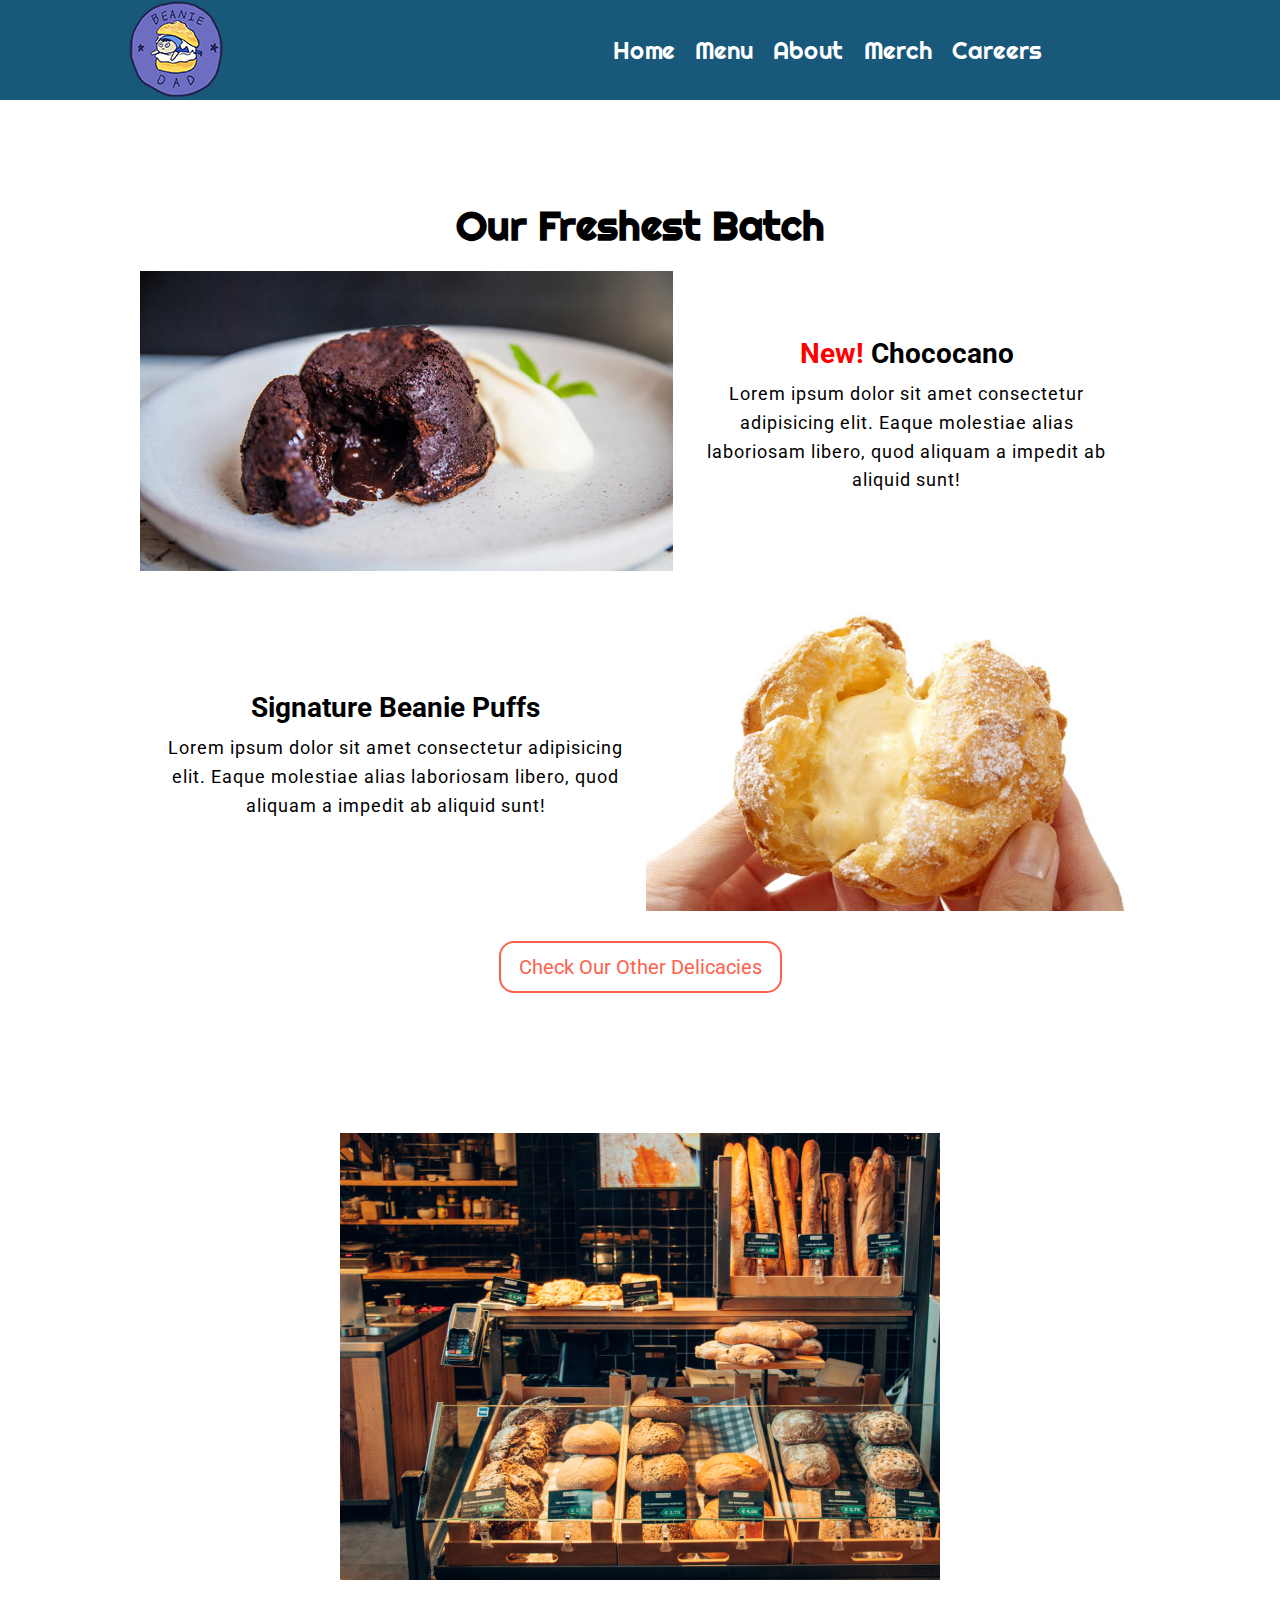
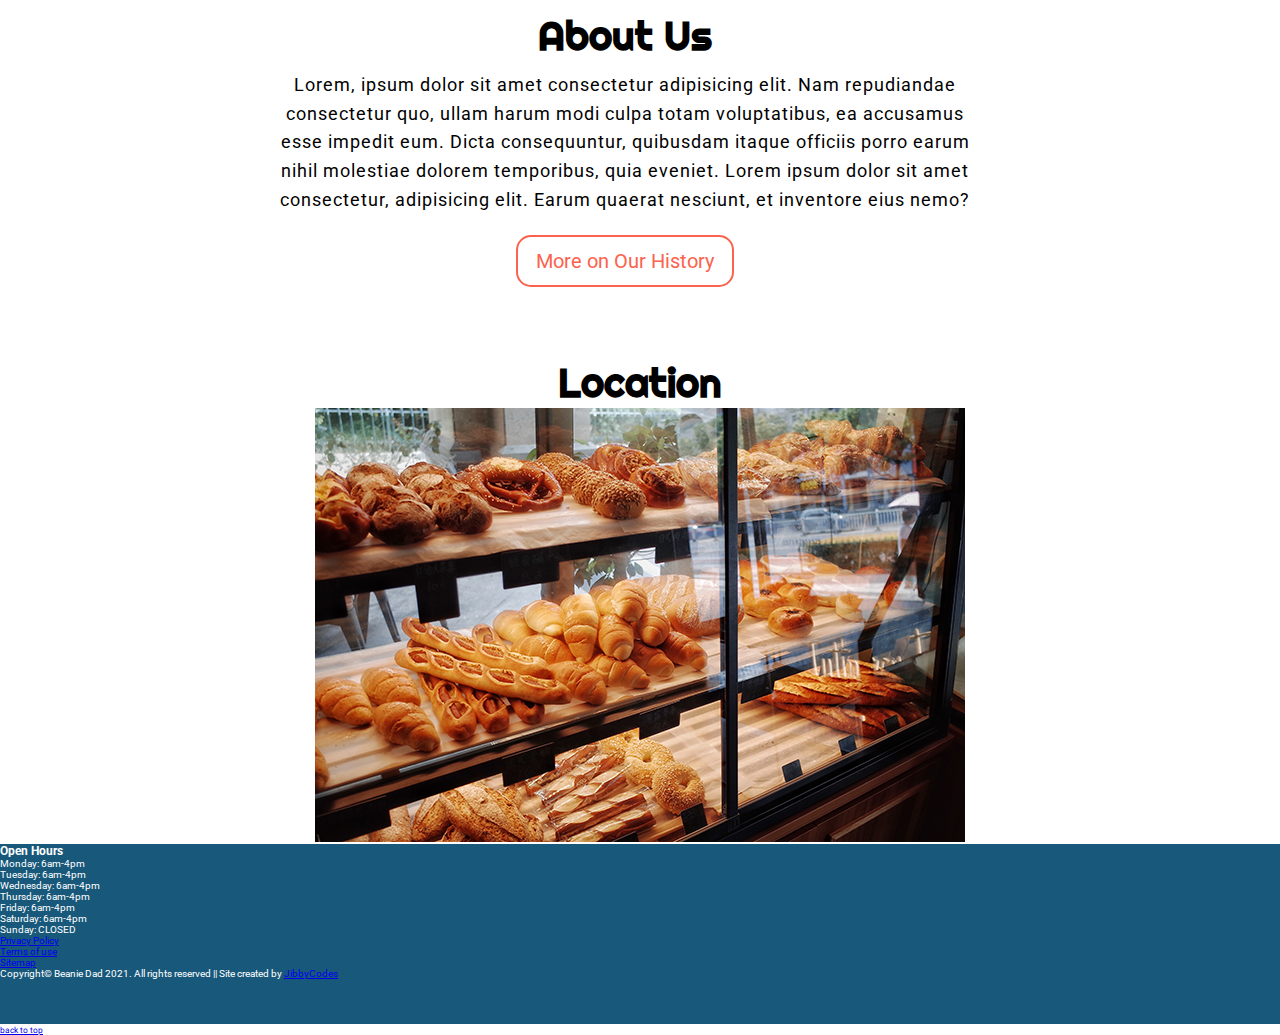
<file: index.html>
<!DOCTYPE html>
<html lang="en">
  <head>
    <meta charset="UTF-8">
    <meta name="viewport" content="width=device-width, initial-scale=1.0">
    <link href="resources/css/styles.css" rel="stylesheet"> 
    <link rel="stylesheet" href="https://use.fontawesome.com/releases/v5.15.2/css/all.css" integrity="sha384-vSIIfh2YWi9wW0r9iZe7RJPrKwp6bG+s9QZMoITbCckVJqGCCRhc+ccxNcdpHuYu" crossorigin="anonymous">
    <link rel="preconnect" href="https://fonts.gstatic.com">
    <link href="https://fonts.googleapis.com/css2?family=Righteous&family=Roboto&display=swap" rel="stylesheet">
    <title>Beanie Dad</title>
  </head>
  <body>
    <header id="main-header" class="main-header">
      <div class="main-header-inner">
        <div class="logo-container" id="logo-container">
          <a class="main-header__logo--link" href="#"><img class="logo-reserve" src="resources/images/logostatic.png" alt="site-logo"></a>
        </div>
        <nav class="main-header__navigator">
          <ul class="main-header__navigator-links">
            <li><a class="navigator-link" href="/index.html">Home</a></li>
            <li><a class="navigator-link" href="/menu.html">Menu</a></li>
            <li><a class="navigator-link" href="#">About</a></li>
            <li><a class="navigator-link" href="#">Merch</a></li>
            <li><a class="navigator-link" href="#">Careers</a></li>
            <!-- Reserver for Icons -->
          </ul>
          <div class="main-header__social-links">
            <a target="_blank" href="https://www.instagram.com/" class="social-link"><i class="fab fa-instagram"></i></a>
            <a target="_blank" href="https://twitter.com/home" class="social-link"><i class="fab fa-twitter"></i></a>
            <a target="_blank" href="https://www.facebook.com/" class="social-link"><i class="fab fa-facebook"></i></a>
          </div>
        </nav>
      </div>
    </header>
    <main>

      <!-- Featured Section -->
      <section id="featured" class="featured">
        <h2 class="section-header">Our Freshest Batch</h2>
        <div class="featured__container">
          <img class="featured-image" src="resources/images/choco-fondant.jpg" alt="chocolate fondant">
          <div class="description-container">
            <h3 class="featured-item-header"><span class="newIndicator">New!</span> Chococano</h3>
            <p class="description">Lorem ipsum dolor sit amet consectetur adipisicing elit. Eaque molestiae alias laboriosam libero, quod aliquam a impedit ab aliquid sunt!</p>
          </div>
        </div>
        <div class="featured__container">
          <div class="description-container">
            <h3 class="featured-item-header">Signature Beanie Puffs</h3>
            <p class="description">Lorem ipsum dolor sit amet consectetur adipisicing elit. Eaque molestiae alias laboriosam libero, quod aliquam a impedit ab aliquid sunt!</p>
          </div>
          <img class="featured-image" src="resources/images/creampuff1.jpg" alt="chocolate fondant">
        </div>
        <a href="/menu.html" class="pastries-button btn">Check Our Other Delicacies</a>
      </section>

      <!-- <section id="menu" class="menu">
        <h1 class="section-header">--UNDER CONSTRUCTION MENU SECTION--</h1>
      </section> -->
      
      <!-- About Section -->
      <section id="about" class="about">
        <div class="about__container">
          <header class="about__header">
            <h2 class="section-header">About Us</h2>
            <p class="description">Lorem, ipsum dolor sit amet consectetur adipisicing elit. Nam repudiandae consectetur quo, ullam harum modi culpa totam voluptatibus, ea accusamus esse impedit eum. Dicta consequuntur, quibusdam itaque officiis porro earum nihil molestiae dolorem temporibus, quia eveniet. Lorem ipsum dolor sit amet consectetur, adipisicing elit. Earum quaerat nesciunt, et inventore eius nemo?</p>
            <a href="#" class="about-history btn">More on Our History</a>
          </header>
            <img src="resources/images/bakery-interior.jpg" alt="bakery interior" class="about__image">
        </div>

      </section>

      <section id="locations" class="locations">
        <h2 class="section-header">Location</h2>
        <div class="locations__container">
          <div class="location__image">
            <img src="resources/images/bakery-locations.jpg" alt="bakery interior for locations">
          </div>

          <!-- <div class="location__link--button-container">
            <a href="#" class="location-button btn">Locate A Store</a>
          </div> -->
        </div>
      </section>

      <footer id="footer" class="footer">
        <div class="footer-cols">
          <div class="col">
            <h3>Open Hours</h3>
            <ul class="hours">
              <li>Monday: 6am-4pm</li>
              <li>Tuesday: 6am-4pm</li>
              <li>Wednesday: 6am-4pm</li>
              <li>Thursday: 6am-4pm</li>
              <li>Friday: 6am-4pm</li>
              <li>Saturday: 6am-4pm</li>
              <li>Sunday: CLOSED</li>
            </ul>
          </div>
          <div class="col">
            <ul class="footer__links-container">
              <li><a class="footer__link" href="#">Privacy Policy</a></li>
              <li><a class="footer__link" href="#">Terms of use</a></li>
              <li><a class="footer__link" href="#">Sitemap</a></li>
            </ul>
          </div>
        </div>

        <div class="footer__copyright-container">
          <span>Copyright© Beanie Dad 2021. All rights reserved || Site created by <a href="https://github.com/Kijimai">JibbyCodes</a></span>
        </div>
      </footer>
      <a href="#main-header" class="up-top"><i class="fas fa-angle-up"></i><small>back to top</small></a>
    </main>
    <script src="resources/js/script.js"></script>
  </body>
</html>
</file>
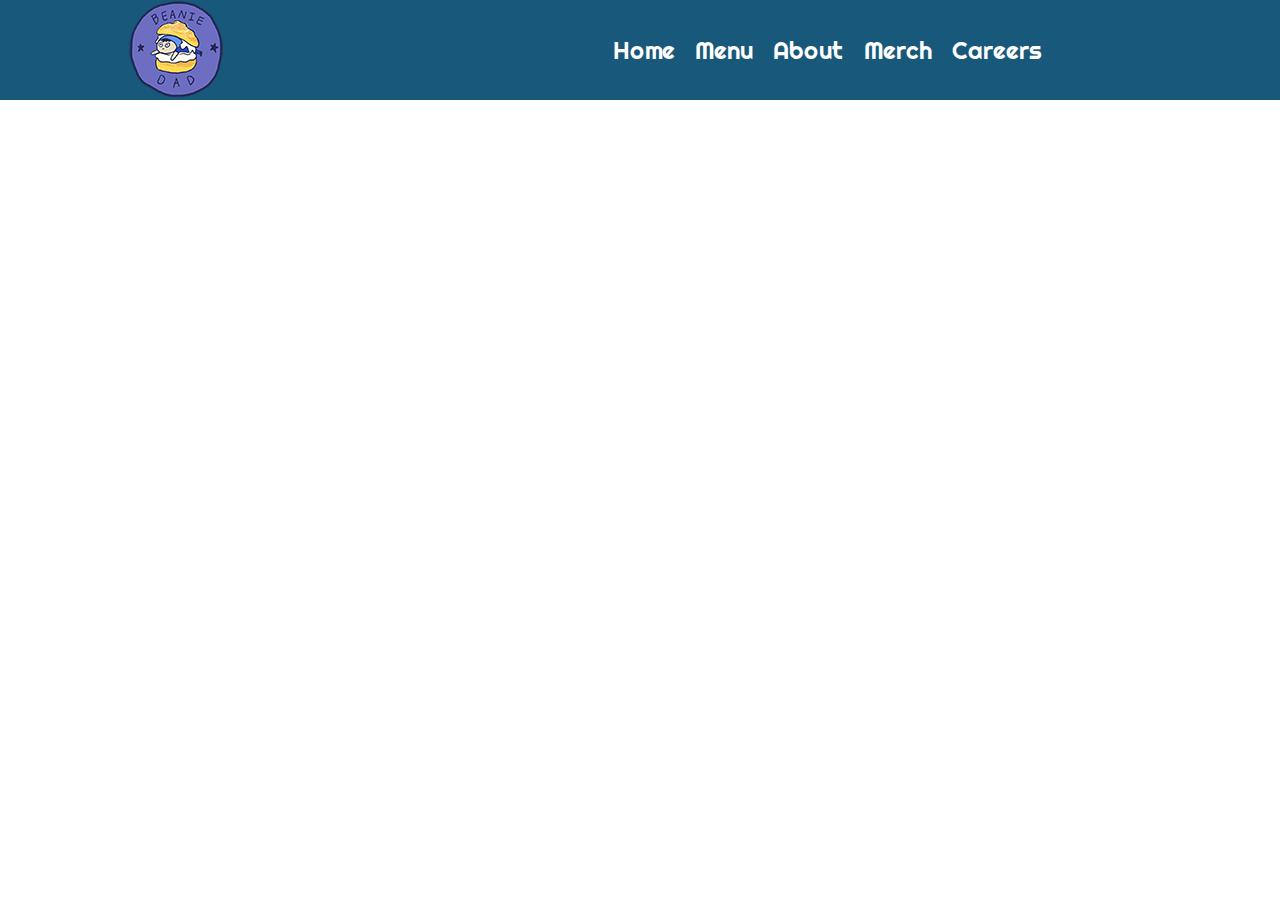
<file: menu.html>
<!DOCTYPE html>
<html lang="en">
  <head>
    <meta charset="UTF-8">
    <meta name="viewport" content="width=device-width, initial-scale=1.0">
    <link href="resources/css/styles.css" rel="stylesheet"> 
    <link rel="stylesheet" href="https://use.fontawesome.com/releases/v5.15.2/css/all.css" integrity="sha384-vSIIfh2YWi9wW0r9iZe7RJPrKwp6bG+s9QZMoITbCckVJqGCCRhc+ccxNcdpHuYu" crossorigin="anonymous">
    <link rel="preconnect" href="https://fonts.gstatic.com">
    <link href="https://fonts.googleapis.com/css2?family=Righteous&family=Roboto&display=swap" rel="stylesheet">
    <title>Beanie Dad</title>
  </head>
  <body>
    <header id="main-header" class="main-header">
      <div class="main-header-inner">
        <div class="logo-container" id="logo-container">
          <a class="main-header__logo--link" href="#"><img class="logo-reserve" src="resources/images/logostatic.png" alt="site-logo"></a>
        </div>
        <nav class="main-header__navigator">
          <ul class="main-header__navigator-links">
            <li><a class="navigator-link" href="/index.html">Home</a></li>
            <li><a class="navigator-link" href="#">Menu</a></li>
            <li><a class="navigator-link" href="#">About</a></li>
            <li><a class="navigator-link" href="#">Merch</a></li>
            <li><a class="navigator-link" href="#">Careers</a></li>
            <!-- Reserver for Icons -->
          </ul>
          <div class="main-header__social-links">
            <a target="_blank" href="https://www.instagram.com/" class="social-link"><i class="fab fa-instagram"></i></a>
            <a target="_blank" href="https://twitter.com/home" class="social-link"><i class="fab fa-twitter"></i></a>
            <a target="_blank" href="https://www.facebook.com/" class="social-link"><i class="fab fa-facebook"></i></a>
          </div>
        </nav>
      </div>
    </header>
    <main>
      <section id="menu" class="menu">
        <div class="menu-item">
          
        </div>
      </section>
    </main>
    <script src="resources/js/script.js"></script>
  </body>
</html>
</file>
<file: resources/css/styles.css>
/** hex colors
  
darkgreen: #18587a;
orange: #fc624d;
pinkish: #fca7a7;
lightpink: #ffd6d6;

**/

/* Base Styles */

html {
  font-size: 10px;
  box-sizing: border-box;
  scroll-behavior: smooth;
}

*, 
*::before,
*::after {
  margin: 0;
  padding: 0;
  box-sizing: inherit;
}

:root {
  --color-white: #fff;
  --banner-color: #18587a;
  --section-color: #fc624d;
  --bg-color: #fca7a7;
  --etc-color: #ffd6d6;
}

body {
  font-family: 'Roboto', sans-serif;
  position: relative;
}

/* Base Styles */ 

.section-header {
  font-size: 4rem;
  font-family: 'Righteous';
}

section {
  text-align: center;
}

.btn {
  display: inline-block;
  text-decoration: none;
  font-size: 2rem;
  background-color: transparent;
  padding: 1.2rem 1.8rem;
  margin: 1rem 0;
  border: 2px solid var(--section-color);
  border-radius: 1.5rem;
  color: var(--section-color);
  transition: color 0.3s ease, background-color 0.3s ease;
}

.btn:hover {
  background-color: var(--section-color);
  color: var(--color-white);
}

.description {
  font-size: 1.8rem;
  line-height: 1.6;
  letter-spacing: 1px;
  margin: 1rem 0;
}

/* Main Header & Navigation Section */

.main-header,
.main-header-inner,
.main-header__navigator,
.main-header__navigator-links {
  display: flex;
}

.main-header {
  height: 10rem;
  width: 100%;
  background-color: var(--banner-color);
}

.main-header-inner {
  justify-content: space-between;
  width: 80%;
  margin: 0 auto;
}

.main-header__navigator {
  font-size: 2.4rem;
  margin: auto 0;
}

.main-header__navigator-links {
  align-items: center;
  list-style: none;
}

.navigator-link, 
.social-link {
  color: var(--color-white);
  transition: color 0.3s ease;
}

.navigator-link:hover,
.social-link:hover {
  color: orange;
  text-shadow: 5px 2px 3px rgba(0, 0, 0, 0.3);
}

.navigator-link {
  font-family: 'Righteous', sans-serif;
  text-decoration: none;
  padding: 0.5rem 1rem;
}

.social-link {
  font-size: 4rem;
  margin: 0 2rem;
}

.social-link:last-child {
  margin-right: 0;
}

/* Featured Items Section */

.featured {
  padding: 10rem;
}

.featured__container {
  display: flex;
  justify-content: center;
  align-items: center;
  padding: 2rem 4rem;
}

.featured-image {
  height: 30rem; 
}

.newIndicator {
  color: red;
}

.featured-item-header {
  font-size: 2.8rem;
}

.description-container {
  padding: 2rem;
  max-width: 50rem;
  min-width: 30rem;
}

/* About Section */ 

.about {
  width: 80%;
  margin: 3rem auto;
}

.about__container {
  display: flex;
  justify-content: center;
  align-items: center;
  flex-wrap: wrap-reverse;
}

.about__header {
  margin: 3rem 3rem 3rem 0;
  max-width: 70rem;
}

.about__image {
  max-width: 60rem;
}

/* Location Section */




/* Footer Section */

.footer {
  min-height: 20vh;
  background-color: var(--banner-color);
  color: var(--color-white);
}
/* 
.footer-cols {
  display: flex;
  justify-content: center;
  text-align: center;
  flex-wrap: nowrap;
  padding: 5rem 0;
  height: 100%;
}

.col {
  height: 100%;
} 

.footer-cols h3 {
  font-size: 3rem;
}

.hours,
.footer__links-container {
  font-size: 2.2rem;
}

.hours {
  list-style: none;
  text-align: left;
}

.footer__links-container {
  display: flex;
  align-items: center;
  list-style: none;
}

.footer__link {
  text-decoration: none;
  color: inherit;
}

.footer__copyright-container {
  display: block;
  text-align: center;
  font-size: 1.6rem;
}

.up-top {
  position: fixed;
  bottom: 5rem;
  right: 5rem;
  font-size: 8rem;
  color: var(--section-color);
  text-align: center;
}

.up-top small {
  font-size: 1.2rem;
  display: block;
  position: absolute;
  bottom: 0.5rem;
} */
</file>
